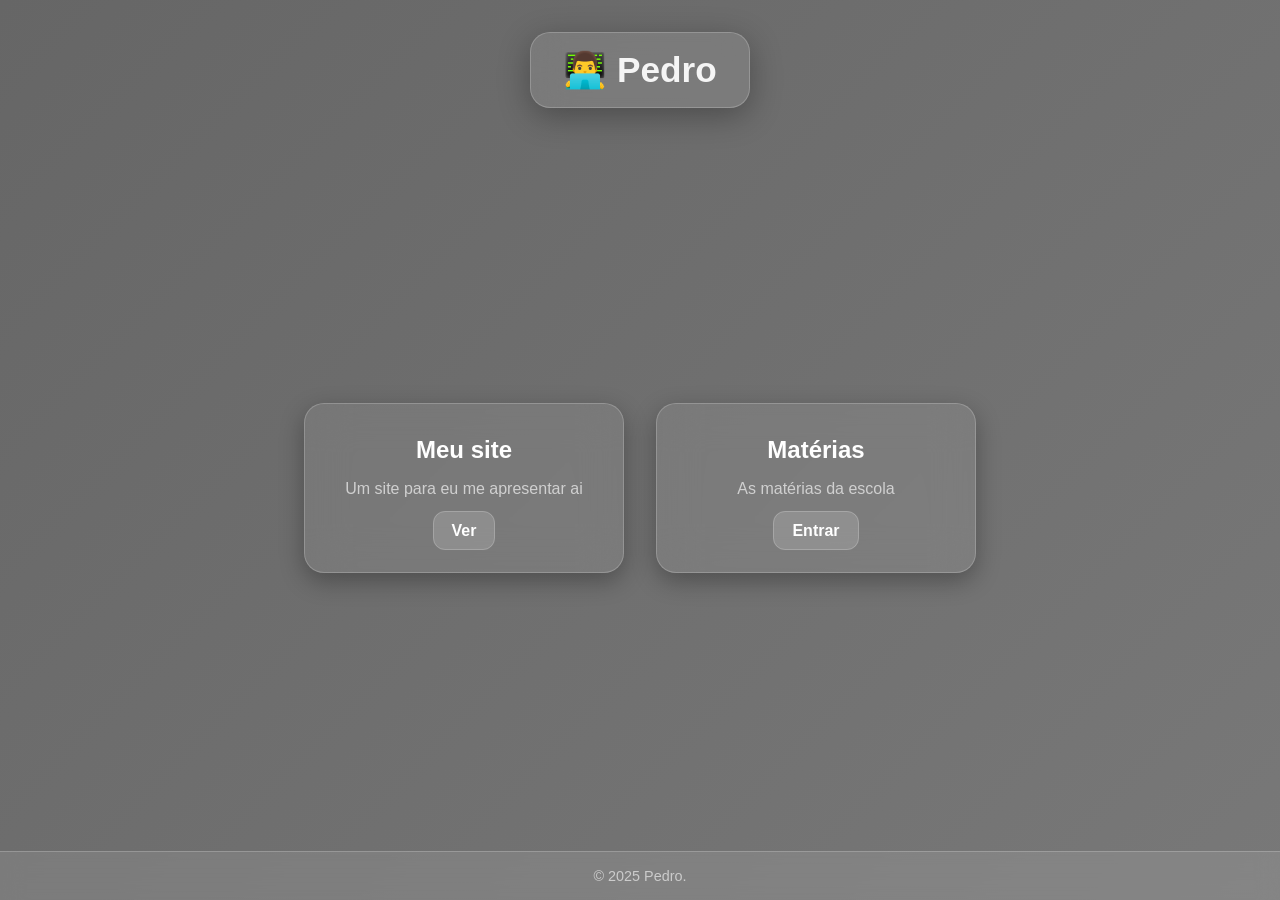
<file: index.html>
<!DOCTYPE html>
<html lang="pt-BR">
<head>
  <meta charset="UTF-8" />
  <meta name="viewport" content="width=device-width, initial-scale=1.0" />
  <title>Pedro | Introdução</title>
  <style>
    * {
      margin: 0;
      padding: 0;
      box-sizing: border-box;
      font-family: 'Segoe UI', Tahoma, sans-serif;
    }

    html, body {
      height: 100%;
      display: flex;
      flex-direction: column;
    }

    body {
      background: linear-gradient(135deg, rgba(0, 0, 0, 0.6), rgba(30, 30, 30, 0.6)), url('https://media.discordapp.net/attachments/1378354406474387478/1378786449675255818/3_Sem_Titulo_20250601142309.png?ex=683dde72&is=683c8cf2&hm=a1376ebad98bd39547edd61566a8534fbfac4d1c99e839d09090a3c6c1ec6107&=&format=webp&quality=lossless&width=1522&height=856');
      background-repeat: no-repeat;
      background-size: cover;
      background-attachment: fixed;
      background-position: center center;
      background-blend-mode: overlay;
    }


    @keyframes gradientShift {
      0% { background-position: center top; }
      50% { background-position: center bottom; }
      100% { background-position: center top; }
    }

    .glass-header {
      margin: 2rem auto 1rem;
      padding: 1rem 2rem;
      background: rgba(255, 255, 255, 0.1);
      border-radius: 20px;
      backdrop-filter: blur(16px);
      border: 1px solid rgba(255, 255, 255, 0.2);
      box-shadow: 0 8px 32px rgba(0, 0, 0, 0.3);
      text-align: center;
      max-width: 400px;
      animation: fadeInDown 1s ease forwards;
    }

    .glass-header h1 {
      font-size: 2.2rem;
      font-weight: 600;
      color: #f5f5f5;
    }

    .card-container {
      display: flex;
      justify-content: center;
      align-items: center;
      gap: 2rem;
      flex-wrap: wrap;
      padding: 2rem;
      flex-grow: 1;
    }

    .glass-card {
      background: rgba(255, 255, 255, 0.08);
      border-radius: 20px;
      padding: 2rem;
      width: 320px;
      backdrop-filter: blur(20px);
      border: 1px solid rgba(255, 255, 255, 0.2);
      box-shadow: 0 8px 24px rgba(0, 0, 0, 0.3);
      text-align: center;
      color: #e0e0e0;
      opacity: 0;
      transform: translateY(40px);
      animation: fadeInUp 1s ease forwards;
    }

    .glass-card:nth-child(1) {
      animation-delay: 0.5s;
    }

    .glass-card:nth-child(2) {
      animation-delay: 0.8s;
    }

    .glass-card:hover {
      transform: scale(1.04);
      transition: transform 0.3s ease;
    }

    .glass-card h2 {
      margin-bottom: 1rem;
      font-size: 1.5rem;
      color: #ffffff;
    }

    .glass-card p {
      font-size: 1rem;
      margin-bottom: 1.5rem;
      color: #d0d0d0;
    }

    .btn {
      padding: 10px 18px;
      background-color: rgba(255, 255, 255, 0.15);
      border: 1px solid rgba(255, 255, 255, 0.2);
      border-radius: 12px;
      color: #fff;
      text-decoration: none;
      font-weight: 600;
      transition: all 0.3s ease;
    }

    .btn:hover {
      background-color: rgba(255, 255, 255, 0.25);
      transform: scale(1.06);
      box-shadow: 0 4px 12px rgba(0, 0, 0, 0.3);
    }

    footer {
      text-align: center;
      padding: 1rem;
      font-size: 0.9rem;
      color: #ccc;
      background-color: rgba(255, 255, 255, 0.1);
      backdrop-filter: blur(10px);
      border-top: 1px solid rgba(255, 255, 255, 0.2);
    }

    @keyframes fadeInDown {
      from {
        opacity: 0;
        transform: translateY(-30px);
      }
      to {
        opacity: 1;
        transform: translateY(0);
      }
    }

    @keyframes fadeInUp {
      from {
        opacity: 0;
        transform: translateY(40px);
      }
      to {
        opacity: 1;
        transform: translateY(0);
      }
    }

    @media (max-width: 700px) {
      body {
        background-position: center;
      }

      .glass-card {
        width: 90%;
      }

      .glass-header {
        width: 90%;
      }
    }
  </style>
</head>
<body>
  <header class="glass-header">
    <h1>👨‍💻 Pedro</h1>
  </header>

  <main class="card-container">
    <section class="glass-card">
      <h2>Meu site</h2>
      <p>Um site para eu me apresentar ai</p>
      <a href="/me/" class="btn">Ver</a>
    </section>

    <section class="glass-card">
      <h2>Matérias</h2>
      <p>As matérias da escola</p>
      <a href="/escola/materias/" class="btn">Entrar</a>
    </section>
  </main>

  <footer>
    <p>© 2025 Pedro.</p>
  </footer>
</body>
</html>
<!-- Hello World -->
</file>
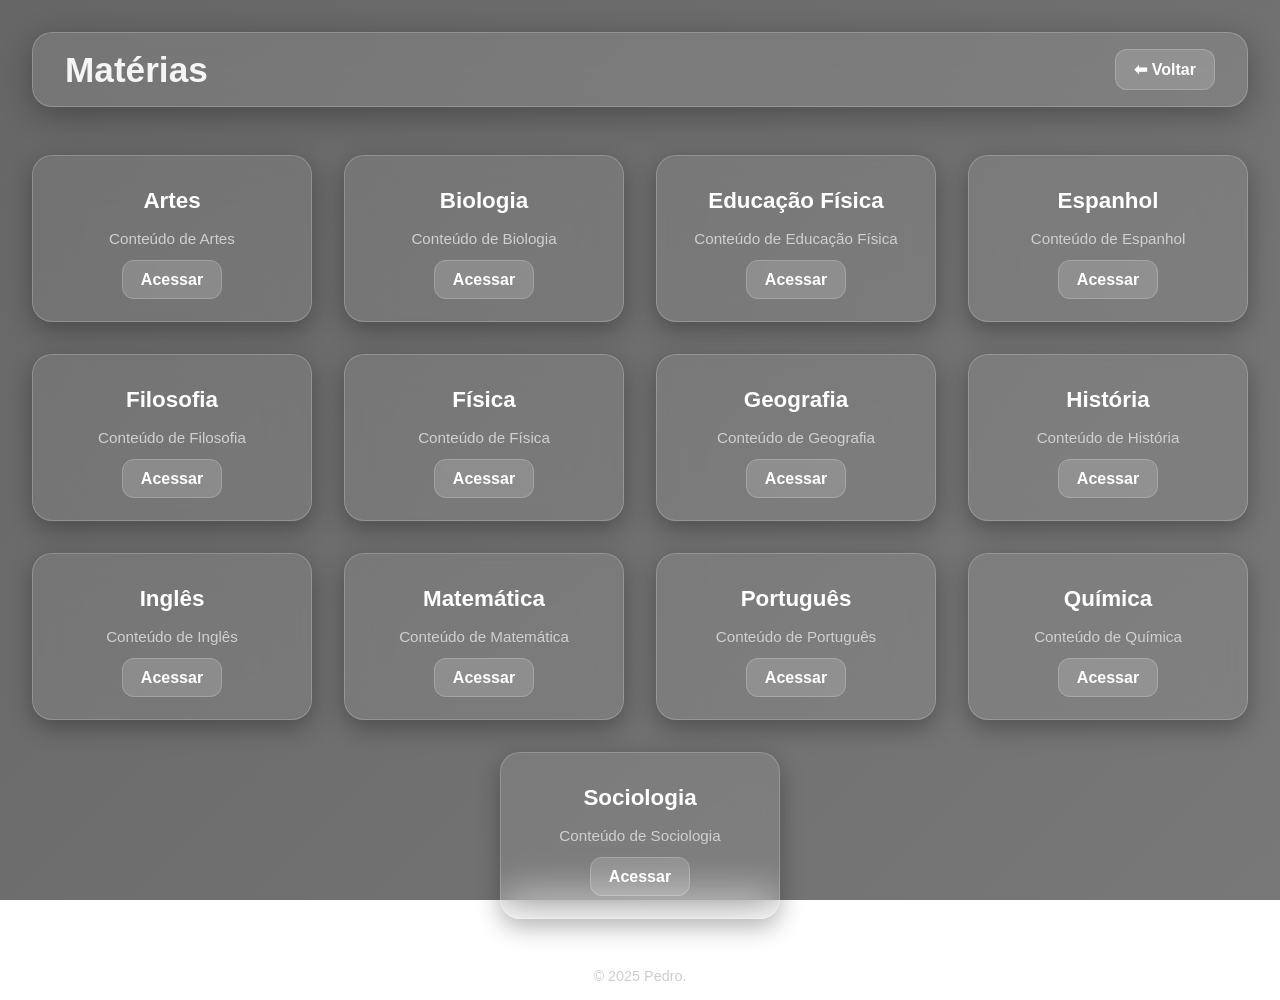
<file: materias/index.html>
<!DOCTYPE html>
<html lang="pt-BR">
<head>
  <meta charset="UTF-8" />
  <meta name="viewport" content="width=device-width, initial-scale=1.0" />
  <title>Pedro | Matérias</title>
  <style>
    * {
      margin: 0;
      padding: 0;
      box-sizing: border-box;
      font-family: 'Segoe UI', Tahoma, sans-serif;
    }

    html, body {
      height: 100%;
      display: flex;
      flex-direction: column;
    }

    body {
      background: linear-gradient(135deg, rgba(0, 0, 0, 0.6), rgba(30, 30, 30, 0.6)), url('https://media.discordapp.net/attachments/1378354406474387478/1378786449675255818/3_Sem_Titulo_20250601142309.png?ex=683dde72&is=683c8cf2&hm=a1376ebad98bd39547edd61566a8534fbfac4d1c99e839d09090a3c6c1ec6107&=&format=webp&quality=lossless&width=1522&height=856');
      background-repeat: no-repeat;
      background-size: cover;
      background-attachment: fixed;
      background-position: center center;
      background-blend-mode: overlay;
    }

    @keyframes gradientShift {
      0% { background-position: center top; }
      50% { background-position: center bottom; }
      100% { background-position: center top; }
    }

    .glass-header {
      margin: 2rem 2rem 1rem 2rem; /* margem nas laterais */
      padding: 1rem 2rem;
      background: rgba(255, 255, 255, 0.1);
      border-radius: 20px;
      backdrop-filter: blur(16px);
      border: 1px solid rgba(255, 255, 255, 0.2);
      box-shadow: 0 8px 32px rgba(0, 0, 0, 0.3);
      text-align: center;
      width: auto;
      animation: fadeInDown 1s ease forwards;
    }


    .glass-header h1 {
      font-size: 2.2rem;
      font-weight: 600;
      color: #f5f5f5;
    }

    .card-container {
      display: flex;
      justify-content: center;
      align-items: center;
      gap: 2rem;
      flex-wrap: wrap;
      padding: 2rem;
      flex-grow: 1;
    }

    .glass-card {
      background: rgba(255, 255, 255, 0.08);
      border-radius: 20px;
      padding: 2rem;
      width: 280px;
      backdrop-filter: blur(20px);
      border: 1px solid rgba(255, 255, 255, 0.2);
      box-shadow: 0 8px 24px rgba(0, 0, 0, 0.3);
      text-align: center;
      color: #e0e0e0;
      opacity: 0;
      transform: translateY(40px);
      animation: fadeInUp 0.8s ease forwards;
    }

    .glass-card:hover {
      transform: scale(1.04);
      transition: transform 0.3s ease;
    }

    .glass-card h2 {
      margin-bottom: 1rem;
      font-size: 1.4rem;
      color: #ffffff;
    }

    .glass-card p {
      font-size: 0.95rem;
      margin-bottom: 1.5rem;
      color: #d0d0d0;
    }

    .btn {
      padding: 10px 18px;
      background-color: rgba(255, 255, 255, 0.15);
      border: 1px solid rgba(255, 255, 255, 0.2);
      border-radius: 12px;
      color: #fff;
      text-decoration: none;
      font-weight: 600;
      transition: all 0.3s ease;
    }

    .btn:hover {
      background-color: rgba(255, 255, 255, 0.25);
      transform: scale(1.06);
      box-shadow: 0 4px 12px rgba(0, 0, 0, 0.3);
    }

    footer {
      text-align: center;
      padding: 1rem;
      font-size: 0.9rem;
      color: #ccc;
      background-color: rgba(255, 255, 255, 0.1);
      backdrop-filter: blur(10px);
      border-top: 1px solid rgba(255, 255, 255, 0.2);
    }

    @keyframes fadeInDown {
      from { opacity: 0; transform: translateY(-30px); }
      to { opacity: 1; transform: translateY(0); }
    }

    @keyframes fadeInUp {
      from { opacity: 0; transform: translateY(40px); }
      to { opacity: 1; transform: translateY(0); }
    }

    @media (max-width: 700px) {
      .glass-card {
        width: 90%;
      }
      .glass-header {
        width: 90%;
      }
    }
  </style>
</head>
<body>
  <header class="glass-header" style="display: flex; justify-content: space-between; align-items: center;">
    <h1>Matérias</h1>
    <a href="/escola/" class="btn" style="margin-left: auto;">⬅ Voltar</a>
  </header>

  <main class="card-container">
    <!-- Ordem alfabética -->
    <section class="glass-card"><h2>Artes</h2><p>Conteúdo de Artes</p><a href="/escola/materias/artes/" class="btn">Acessar</a></section>
    <section class="glass-card"><h2>Biologia</h2><p>Conteúdo de Biologia</p><a href="/escola/materias/biologia/" class="btn">Acessar</a></section>
    <section class="glass-card"><h2>Educação Física</h2><p>Conteúdo de Educação Física</p><a href="/escola/materias/educacao-fisica/" class="btn">Acessar</a></section>
    <section class="glass-card"><h2>Espanhol</h2><p>Conteúdo de Espanhol</p><a href="/escola/materias/espanhol/" class="btn">Acessar</a></section>
    <section class="glass-card"><h2>Filosofia</h2><p>Conteúdo de Filosofia</p><a href="/escola/materias/filosofia/" class="btn">Acessar</a></section>
    <section class="glass-card"><h2>Física</h2><p>Conteúdo de Física</p><a href="/escola/materias/fisica/" class="btn">Acessar</a></section>
    <section class="glass-card"><h2>Geografia</h2><p>Conteúdo de Geografia</p><a href="/escola/materias/geografia/" class="btn">Acessar</a></section>
    <section class="glass-card"><h2>História</h2><p>Conteúdo de História</p><a href="/escola/materias/historia/" class="btn">Acessar</a></section>
    <section class="glass-card"><h2>Inglês</h2><p>Conteúdo de Inglês</p><a href="/escola/materias/ingles/" class="btn">Acessar</a></section>
    <section class="glass-card"><h2>Matemática</h2><p>Conteúdo de Matemática</p><a href="/escola/materias/matematica/" class="btn">Acessar</a></section>
    <section class="glass-card"><h2>Português</h2><p>Conteúdo de Português</p><a href="/escola/materias/portugues/" class="btn">Acessar</a></section>
    <section class="glass-card"><h2>Química</h2><p>Conteúdo de Química</p><a href="/escola/materias/quimica/" class="btn">Acessar</a></section>
    <section class="glass-card"><h2>Sociologia</h2><p>Conteúdo de Sociologia</p><a href="/escola/materias/sociologia/" class="btn">Acessar</a></section>
  </main>

  <footer>
    <p>© 2025 Pedro.</p>
  </footer>
</body>
</html>
<!-- Hello World -->
</file>
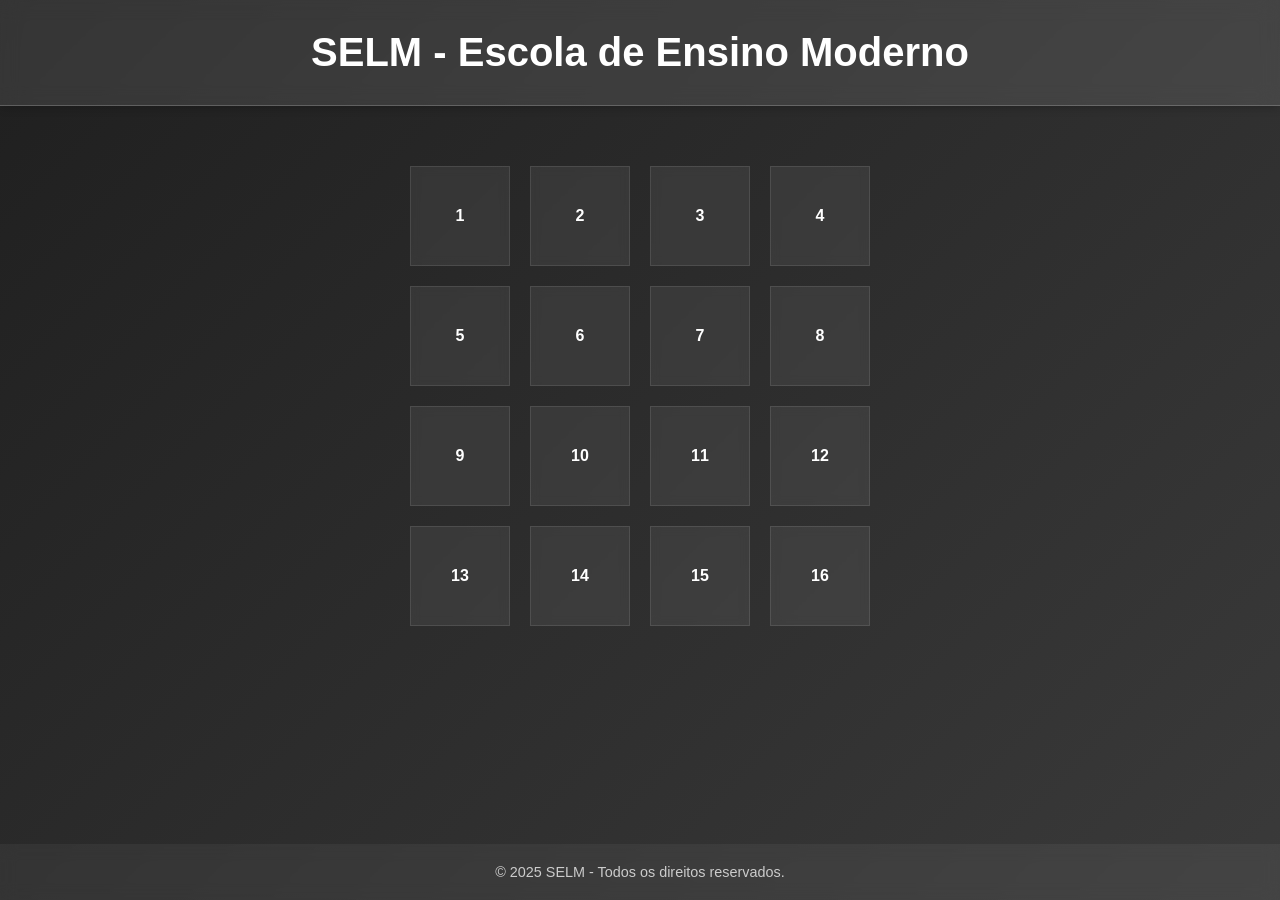
<file: .github/workflows/index.html>
<!DOCTYPE html>
<html lang="pt-BR">
<head>
  <meta charset="UTF-8" />
  <meta name="viewport" content="width=device-width, initial-scale=1.0" />
  <title>SELM - Escola</title>
  <style>
    /* Reset */
    * {
      margin: 0;
      padding: 0;
      box-sizing: border-box;
      font-family: 'Segoe UI', Tahoma, Geneva, Verdana, sans-serif;
    }

    body {
      background: linear-gradient(135deg, #1f1f1f, #3a3a3a);
      color: white;
      min-height: 100vh;
      display: flex;
      flex-direction: column;
      align-items: center;
    }

    /* Título com efeito vidro */
    .titulo {
      width: 100%;
      padding: 30px;
      background: rgba(255, 255, 255, 0.1);
      backdrop-filter: blur(10px);
      -webkit-backdrop-filter: blur(10px);
      border-bottom: 1px solid rgba(255, 255, 255, 0.2);
      text-align: center;
      font-size: 2.5rem;
      font-weight: bold;
      color: #ffffff;
      box-shadow: 0 0 10px rgba(0, 0, 0, 0.3);
    }

    /* Container dos blocos */
    .blocos {
      display: grid;
      grid-template-columns: repeat(4, 100px);
      grid-template-rows: repeat(4, 100px);
      gap: 20px;
      margin: 60px 0;
    }

    .bloco {
      background: rgba(255, 255, 255, 0.07);
      backdrop-filter: blur(5px);
      -webkit-backdrop-filter: blur(5px);
      border: 1px solid rgba(255, 255, 255, 0.1);
      border-radius: 0; /* Quadrados pontudos */
      transition: transform 0.3s ease;
      display: flex;
      align-items: center;
      justify-content: center;
      font-weight: bold;
      color: white;
    }

    .bloco:hover {
      transform: scale(1.05);
      cursor: pointer;
    }

    /* Rodapé */
    footer {
      width: 100%;
      padding: 20px;
      text-align: center;
      background: rgba(255, 255, 255, 0.05);
      backdrop-filter: blur(8px);
      -webkit-backdrop-filter: blur(8px);
      color: #ccc;
      font-size: 0.9rem;
      margin-top: auto;
    }
  </style>
</head>
<body>
  <div class="titulo">SELM - Escola de Ensino Moderno</div>

  <div class="blocos">
    <div class="bloco">1</div>
    <div class="bloco">2</div>
    <div class="bloco">3</div>
    <div class="bloco">4</div>
    <div class="bloco">5</div>
    <div class="bloco">6</div>
    <div class="bloco">7</div>
    <div class="bloco">8</div>
    <div class="bloco">9</div>
    <div class="bloco">10</div>
    <div class="bloco">11</div>
    <div class="bloco">12</div>
    <div class="bloco">13</div>
    <div class="bloco">14</div>
    <div class="bloco">15</div>
    <div class="bloco">16</div>
  </div>

  <footer>
    © 2025 SELM - Todos os direitos reservados.
  </footer>
</body>
</html>
</file>
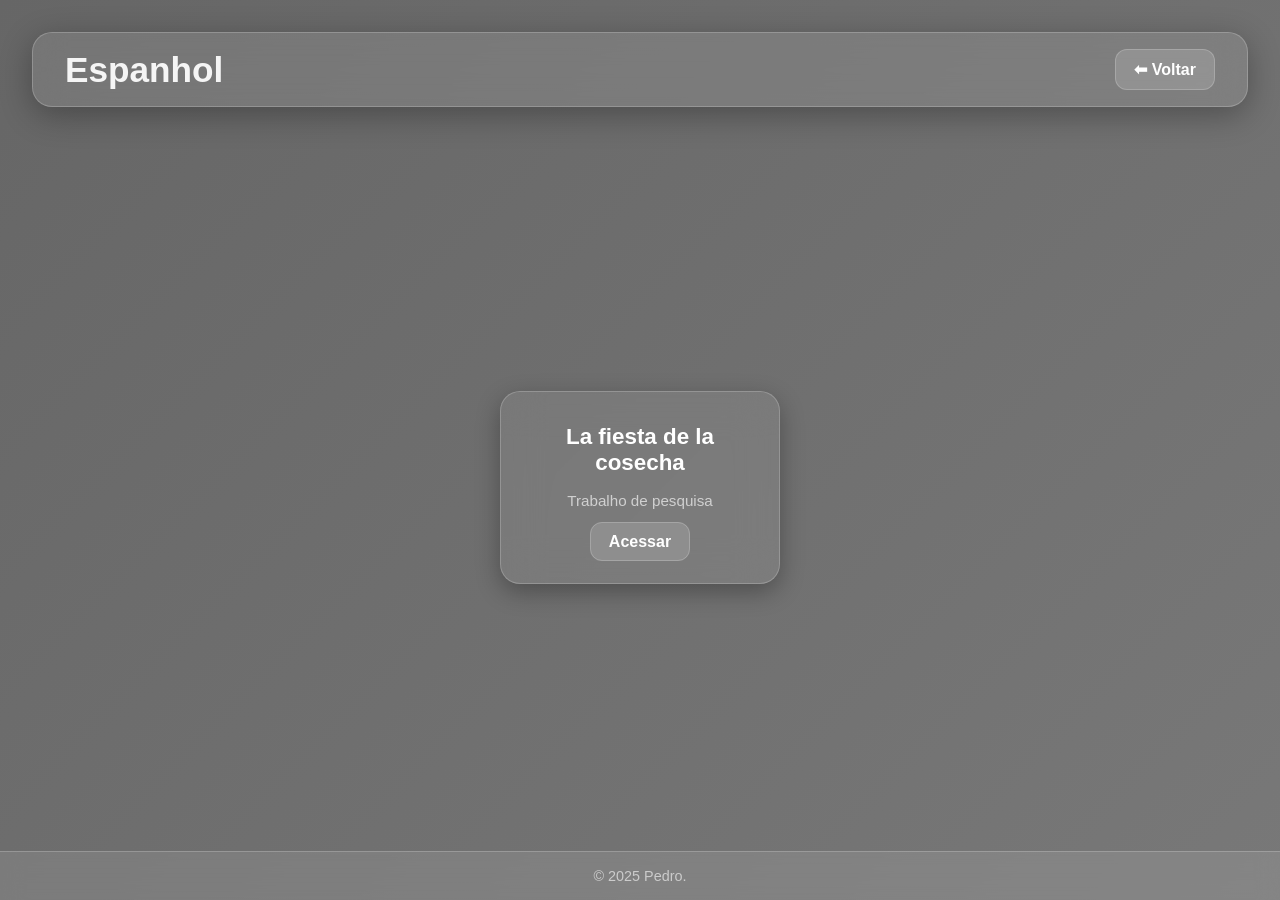
<file: materias/espanhol/index.html>
<!DOCTYPE html>
<html lang="pt-BR">
<head>
  <meta charset="UTF-8" />
  <meta name="viewport" content="width=device-width, initial-scale=1.0" />
  <title>Pedro | Espanhol</title>
  <style>
    * {
      margin: 0;
      padding: 0;
      box-sizing: border-box;
      font-family: 'Segoe UI', Tahoma, sans-serif;
    }

    html, body {
      height: 100%;
      display: flex;
      flex-direction: column;
    }

    body {
      background: linear-gradient(135deg, rgba(0, 0, 0, 0.6), rgba(30, 30, 30, 0.6)), url('https://media.discordapp.net/attachments/1378354406474387478/1378786449675255818/3_Sem_Titulo_20250601142309.png?ex=683dde72&is=683c8cf2&hm=a1376ebad98bd39547edd61566a8534fbfac4d1c99e839d09090a3c6c1ec6107&=&format=webp&quality=lossless&width=1522&height=856');
      background-repeat: no-repeat;
      background-size: cover;
      background-attachment: fixed;
      background-position: center center;
      background-blend-mode: overlay;
    }

    @keyframes gradientShift {
      0% { background-position: center top; }
      50% { background-position: center bottom; }
      100% { background-position: center top; }
    }

    .glass-header {
      margin: 2rem 2rem 1rem 2rem; /* margem nas laterais */
      padding: 1rem 2rem;
      background: rgba(255, 255, 255, 0.1);
      border-radius: 20px;
      backdrop-filter: blur(16px);
      border: 1px solid rgba(255, 255, 255, 0.2);
      box-shadow: 0 8px 32px rgba(0, 0, 0, 0.3);
      text-align: center;
      width: auto;
      animation: fadeInDown 1s ease forwards;
    }

    .glass-header h1 {
      font-size: 2.2rem;
      font-weight: 600;
      color: #f5f5f5;
    }

    .card-container {
      display: flex;
      justify-content: center;
      align-items: center;
      gap: 2rem;
      flex-wrap: wrap;
      padding: 2rem;
      flex-grow: 1;
    }

    .glass-card {
      background: rgba(255, 255, 255, 0.08);
      border-radius: 20px;
      padding: 2rem;
      width: 280px;
      backdrop-filter: blur(20px);
      border: 1px solid rgba(255, 255, 255, 0.2);
      box-shadow: 0 8px 24px rgba(0, 0, 0, 0.3);
      text-align: center;
      color: #e0e0e0;
      opacity: 0;
      transform: translateY(40px);
      animation: fadeInUp 0.8s ease forwards;
    }

    .glass-card:hover {
      transform: scale(1.04);
      transition: transform 0.3s ease;
    }

    .glass-card h2 {
      margin-bottom: 1rem;
      font-size: 1.4rem;
      color: #ffffff;
    }

    .glass-card p {
      font-size: 0.95rem;
      margin-bottom: 1.5rem;
      color: #d0d0d0;
    }

    .btn {
      padding: 10px 18px;
      background-color: rgba(255, 255, 255, 0.15);
      border: 1px solid rgba(255, 255, 255, 0.2);
      border-radius: 12px;
      color: #fff;
      text-decoration: none;
      font-weight: 600;
      transition: all 0.3s ease;
    }

    .btn:hover {
      background-color: rgba(255, 255, 255, 0.25);
      transform: scale(1.06);
      box-shadow: 0 4px 12px rgba(0, 0, 0, 0.3);
    }

    footer {
      text-align: center;
      padding: 1rem;
      font-size: 0.9rem;
      color: #ccc;
      background-color: rgba(255, 255, 255, 0.1);
      backdrop-filter: blur(10px);
      border-top: 1px solid rgba(255, 255, 255, 0.2);
    }

    @keyframes fadeInDown {
      from { opacity: 0; transform: translateY(-30px); }
      to { opacity: 1; transform: translateY(0); }
    }

    @keyframes fadeInUp {
      from { opacity: 0; transform: translateY(40px); }
      to { opacity: 1; transform: translateY(0); }
    }

    @media (max-width: 700px) {
      .glass-card {
        width: 90%;
      }
      .glass-header {
        width: 90%;
      }
    }
  </style>
</head>
<body>
  <header class="glass-header" style="display: flex; justify-content: space-between; align-items: center;">
    <h1>Espanhol</h1>
    <a href="/escola/materias/" class="btn" style="margin-left: auto;">⬅ Voltar</a>
  </header>

  <main class="card-container">
    
    <section class="glass-card">
      <h2>La fiesta de la cosecha</h2>
      <p>Trabalho de pesquisa</p>
      <a href="/escola/materias/espanhol/la-fiesta-de-la-cosecha" class="btn">Acessar</a>
    </section>

  </main>

  <footer>
    <p>© 2025 Pedro.</p>
  </footer>
</body>
</html>
<!-- Hello World! -->
</file>
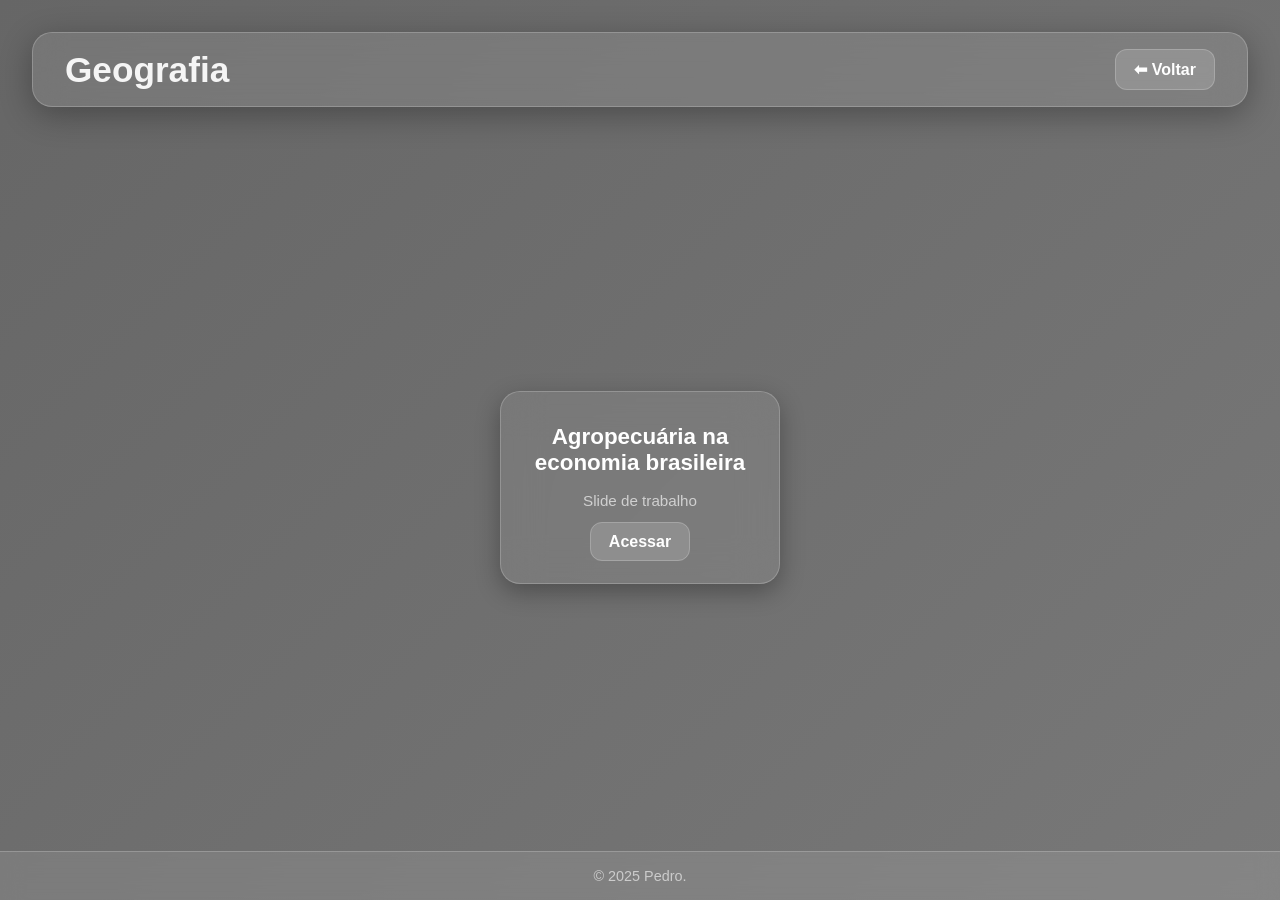
<file: materias/geografia/index.html>
<!DOCTYPE html>
<html lang="pt-BR">
<head>
  <meta charset="UTF-8" />
  <meta name="viewport" content="width=device-width, initial-scale=1.0" />
  <title>Pedro | Geografia</title>
  <style>
    * {
      margin: 0;
      padding: 0;
      box-sizing: border-box;
      font-family: 'Segoe UI', Tahoma, sans-serif;
    }

    html, body {
      height: 100%;
      display: flex;
      flex-direction: column;
    }

    body {
      background: linear-gradient(135deg, rgba(0, 0, 0, 0.6), rgba(30, 30, 30, 0.6)), url('https://media.discordapp.net/attachments/1378354406474387478/1378786449675255818/3_Sem_Titulo_20250601142309.png?ex=683dde72&is=683c8cf2&hm=a1376ebad98bd39547edd61566a8534fbfac4d1c99e839d09090a3c6c1ec6107&=&format=webp&quality=lossless&width=1522&height=856');
      background-repeat: no-repeat;
      background-size: cover;
      background-attachment: fixed;
      background-position: center center;
      background-blend-mode: overlay;
    }

    @keyframes gradientShift {
      0% { background-position: center top; }
      50% { background-position: center bottom; }
      100% { background-position: center top; }
    }

    .glass-header {
      margin: 2rem 2rem 1rem 2rem; /* margem nas laterais */
      padding: 1rem 2rem;
      background: rgba(255, 255, 255, 0.1);
      border-radius: 20px;
      backdrop-filter: blur(16px);
      border: 1px solid rgba(255, 255, 255, 0.2);
      box-shadow: 0 8px 32px rgba(0, 0, 0, 0.3);
      text-align: center;
      width: auto;
      animation: fadeInDown 1s ease forwards;
    }
    .glass-header h1 {
      font-size: 2.2rem;
      font-weight: 600;
      color: #f5f5f5;
    }

    .card-container {
      display: flex;
      justify-content: center;
      align-items: center;
      gap: 2rem;
      flex-wrap: wrap;
      padding: 2rem;
      flex-grow: 1;
    }

    .glass-card {
      background: rgba(255, 255, 255, 0.08);
      border-radius: 20px;
      padding: 2rem;
      width: 280px;
      backdrop-filter: blur(20px);
      border: 1px solid rgba(255, 255, 255, 0.2);
      box-shadow: 0 8px 24px rgba(0, 0, 0, 0.3);
      text-align: center;
      color: #e0e0e0;
      opacity: 0;
      transform: translateY(40px);
      animation: fadeInUp 0.8s ease forwards;
    }

    .glass-card:hover {
      transform: scale(1.04);
      transition: transform 0.3s ease;
    }

    .glass-card h2 {
      margin-bottom: 1rem;
      font-size: 1.4rem;
      color: #ffffff;
    }

    .glass-card p {
      font-size: 0.95rem;
      margin-bottom: 1.5rem;
      color: #d0d0d0;
    }

    .btn {
      padding: 10px 18px;
      background-color: rgba(255, 255, 255, 0.15);
      border: 1px solid rgba(255, 255, 255, 0.2);
      border-radius: 12px;
      color: #fff;
      text-decoration: none;
      font-weight: 600;
      transition: all 0.3s ease;
    }

    .btn:hover {
      background-color: rgba(255, 255, 255, 0.25);
      transform: scale(1.06);
      box-shadow: 0 4px 12px rgba(0, 0, 0, 0.3);
    }

    footer {
      text-align: center;
      padding: 1rem;
      font-size: 0.9rem;
      color: #ccc;
      background-color: rgba(255, 255, 255, 0.1);
      backdrop-filter: blur(10px);
      border-top: 1px solid rgba(255, 255, 255, 0.2);
    }

    @keyframes fadeInDown {
      from { opacity: 0; transform: translateY(-30px); }
      to { opacity: 1; transform: translateY(0); }
    }

    @keyframes fadeInUp {
      from { opacity: 0; transform: translateY(40px); }
      to { opacity: 1; transform: translateY(0); }
    }

    @media (max-width: 700px) {
      .glass-card {
        width: 90%;
      }
      .glass-header {
        width: 90%;
      }
    }
  </style>
</head>
<body>
  <header class="glass-header" style="display: flex; justify-content: space-between; align-items: center;">
    <h1>Geografia</h1>
    <a href="/escola/materias/" class="btn" style="margin-left: auto;">⬅ Voltar</a>
  </header>

  <main class="card-container">
    
    <section class="glass-card">
      <h2>Agropecuária na economia brasileira</h2>
      <p>Slide de trabalho</p>
      <a href="/escola/materias/geografia/agropecuaria-no-brasil/" class="btn">Acessar</a>
    </section>

  </main>

  <footer>
    <p>© 2025 Pedro.</p>
  </footer>
</body>
</html>
<!-- Hello World -->
</file>
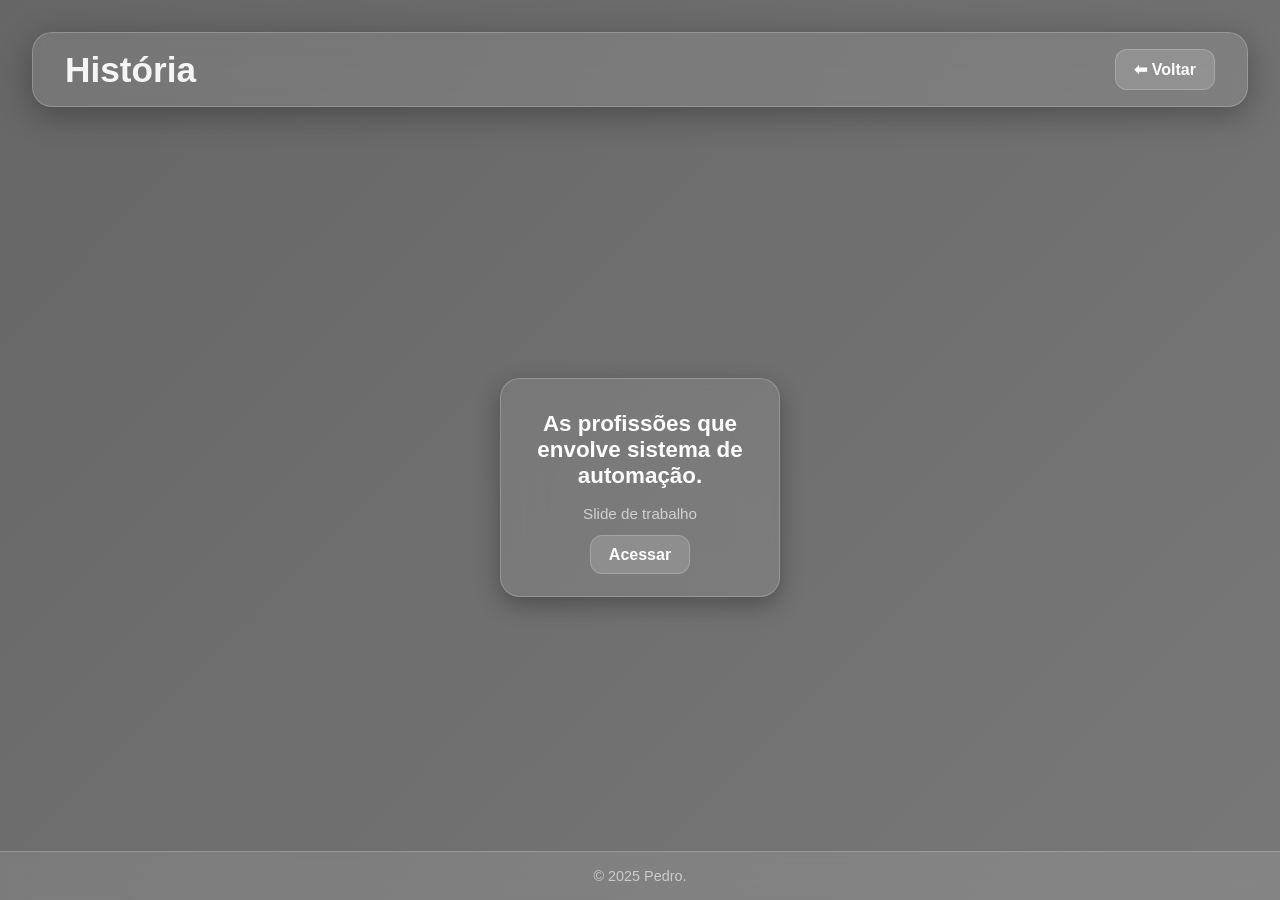
<file: materias/historia/index.html>
<!DOCTYPE html>
<html lang="pt-BR">
<head>
  <meta charset="UTF-8" />
  <meta name="viewport" content="width=device-width, initial-scale=1.0" />
  <title>Pedro | História</title>
  <style>
    * {
      margin: 0;
      padding: 0;
      box-sizing: border-box;
      font-family: 'Segoe UI', Tahoma, sans-serif;
    }

    html, body {
      height: 100%;
      display: flex;
      flex-direction: column;
    }

    body {
      background: linear-gradient(135deg, rgba(0, 0, 0, 0.6), rgba(30, 30, 30, 0.6)), url('https://media.discordapp.net/attachments/1378354406474387478/1378786449675255818/3_Sem_Titulo_20250601142309.png?ex=683dde72&is=683c8cf2&hm=a1376ebad98bd39547edd61566a8534fbfac4d1c99e839d09090a3c6c1ec6107&=&format=webp&quality=lossless&width=1522&height=856');
      background-repeat: no-repeat;
      background-size: cover;
      background-attachment: fixed;
      background-position: center center;
      background-blend-mode: overlay;
    }

    @keyframes gradientShift {
      0% { background-position: center top; }
      50% { background-position: center bottom; }
      100% { background-position: center top; }
    }

    .glass-header {
      margin: 2rem 2rem 1rem 2rem; /* margem nas laterais */
      padding: 1rem 2rem;
      background: rgba(255, 255, 255, 0.1);
      border-radius: 20px;
      backdrop-filter: blur(16px);
      border: 1px solid rgba(255, 255, 255, 0.2);
      box-shadow: 0 8px 32px rgba(0, 0, 0, 0.3);
      text-align: center;
      width: auto;
      animation: fadeInDown 1s ease forwards;
    }
    .glass-header h1 {
      font-size: 2.2rem;
      font-weight: 600;
      color: #f5f5f5;
    }

    .card-container {
      display: flex;
      justify-content: center;
      align-items: center;
      gap: 2rem;
      flex-wrap: wrap;
      padding: 2rem;
      flex-grow: 1;
    }

    .glass-card {
      background: rgba(255, 255, 255, 0.08);
      border-radius: 20px;
      padding: 2rem;
      width: 280px;
      backdrop-filter: blur(20px);
      border: 1px solid rgba(255, 255, 255, 0.2);
      box-shadow: 0 8px 24px rgba(0, 0, 0, 0.3);
      text-align: center;
      color: #e0e0e0;
      opacity: 0;
      transform: translateY(40px);
      animation: fadeInUp 0.8s ease forwards;
    }

    .glass-card:hover {
      transform: scale(1.04);
      transition: transform 0.3s ease;
    }

    .glass-card h2 {
      margin-bottom: 1rem;
      font-size: 1.4rem;
      color: #ffffff;
    }

    .glass-card p {
      font-size: 0.95rem;
      margin-bottom: 1.5rem;
      color: #d0d0d0;
    }

    .btn {
      padding: 10px 18px;
      background-color: rgba(255, 255, 255, 0.15);
      border: 1px solid rgba(255, 255, 255, 0.2);
      border-radius: 12px;
      color: #fff;
      text-decoration: none;
      font-weight: 600;
      transition: all 0.3s ease;
    }

    .btn:hover {
      background-color: rgba(255, 255, 255, 0.25);
      transform: scale(1.06);
      box-shadow: 0 4px 12px rgba(0, 0, 0, 0.3);
    }

    footer {
      text-align: center;
      padding: 1rem;
      font-size: 0.9rem;
      color: #ccc;
      background-color: rgba(255, 255, 255, 0.1);
      backdrop-filter: blur(10px);
      border-top: 1px solid rgba(255, 255, 255, 0.2);
    }

    @keyframes fadeInDown {
      from { opacity: 0; transform: translateY(-30px); }
      to { opacity: 1; transform: translateY(0); }
    }

    @keyframes fadeInUp {
      from { opacity: 0; transform: translateY(40px); }
      to { opacity: 1; transform: translateY(0); }
    }

    @media (max-width: 700px) {
      .glass-card {
        width: 90%;
      }
      .glass-header {
        width: 90%;
      }
    }
  </style>
</head>
<body>
  <header class="glass-header" style="display: flex; justify-content: space-between; align-items: center;">
    <h1>História</h1>
    <a href="/escola/materias/" class="btn" style="margin-left: auto;">⬅ Voltar</a>
  </header>

  <main class="card-container">
    
    <section class="glass-card">
      <h2>As profissões que envolve sistema de automação.</h2>
      <p>Slide de trabalho</p>
      <a href="/escola/materias/historia/as-profissoes-que-envolve-sistema-de-automação" class="btn">Acessar</a>
    </section>

  </main>

  <footer>
    <p>© 2025 Pedro.</p>
  </footer>
</body>
</html>
<!-- Hello World -->
</file>
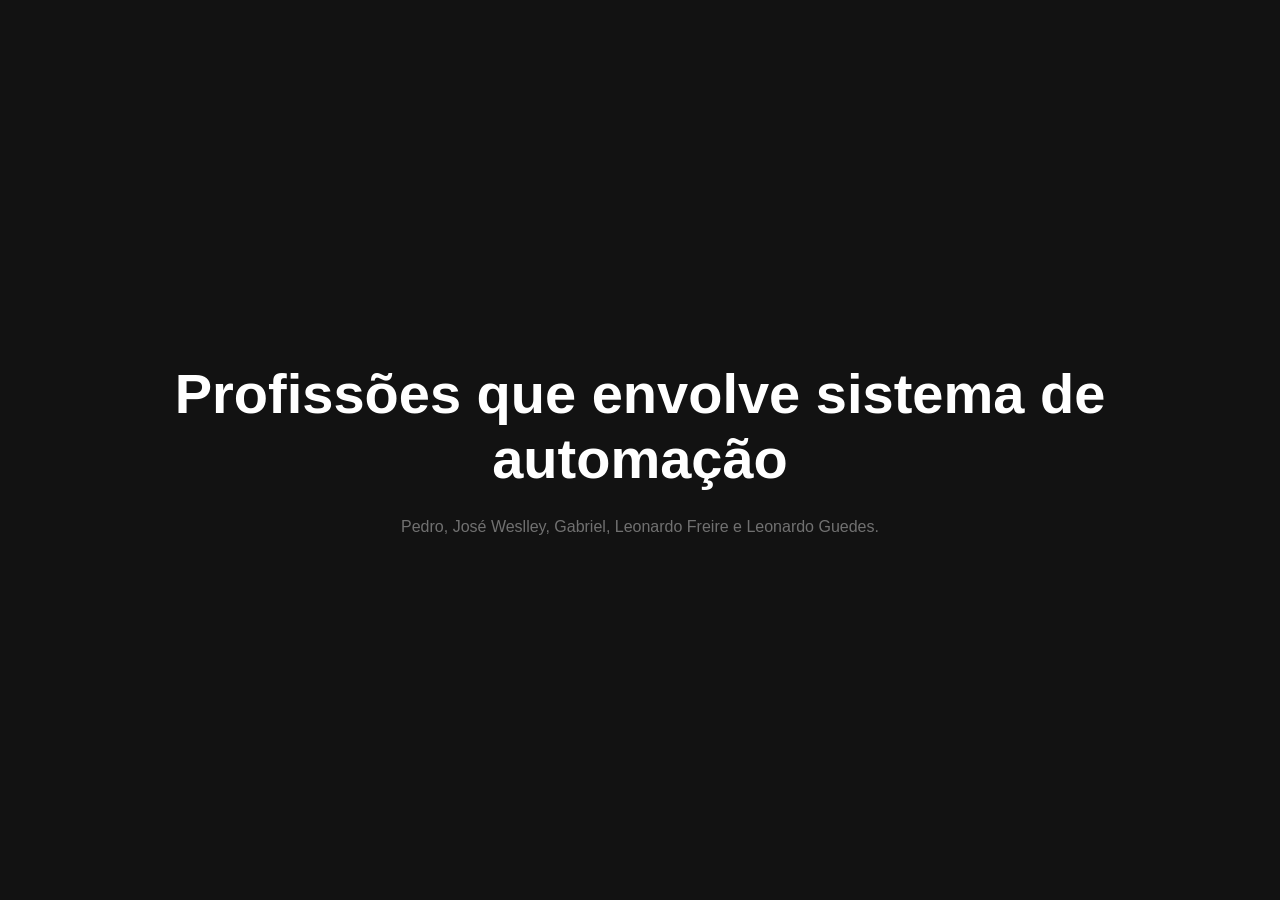
<file: materias/historia/as-profissoes-que-envolve-sistema-de-automação/index.html>
<!DOCTYPE html>
<html lang="pt-BR">
<head>
  <meta charset="UTF-8" />
  <meta name="viewport" content="width=device-width, initial-scale=1.0"/>
  <title>Profissões que envolve sistema de automação</title>
<style>
* {
  margin: 0;
  padding: 0;
  box-sizing: border-box;
}

body, html {
  height: 100%;
  overflow: hidden;
  font-family: 'Segoe UI', sans-serif;
  background: #121212;
  color: white;
}

.slide-container {
  width: 100%;
  height: 100vh;
  position: relative;
}

.slide {
  position: absolute;
  width: 100%;
  height: 100%;
  top: 0;
  left: 0;
  display: flex;
  justify-content: center;
  align-items: center;
  background-size: cover;
  background-position: center;
  opacity: 0;
  transition: opacity 0.8s ease;
  flex-direction: column;
  padding: 2rem;
}

.slide.active {
  opacity: 1;
  z-index: 1;
}

/* === Primeiro Slide Modificado === */
.slide.first-slide {
  --color1: #00ffff;
  --color2: #0044ff;
  justify-content: center;
  align-items: center;
  text-align: center;
  color: white;
  position: relative;
  overflow: hidden; /* importante para limitar o ::before */
}

.slide.first-slide::before {
  content: "";
  position: absolute;
  top: 0;
  left: 0;
  width: 100%;
  height: 100%;
  background-image: url('https://media.discordapp.net/attachments/1371319048071024672/1380405178112540752/WhatsApp_Image_2025-06-06_at_01.35.30.jpeg?ex=6843c201&is=68427081&hm=b3540b6ef44966d2cf02baf797c489a4e8b3a243f18796dad09e273762769bb0&=&format=webp&width=1523&height=856');
  background-size: cover;
  background-position: center;
  filter: blur(12px);
  z-index: -1;
}

.first-slide h1 {
  font-size: 3.5rem;
  margin-bottom: 1rem;
  font-weight: 700;
}

.first-slide .names-list {
  font-size: 1rem;
  color: rgba(255, 255, 255, 0.4);
  margin-top: 0.5rem;
  line-height: 1.5;
  font-weight: 400;
}

/* Logo canto inferior direito */
.first-slide .logo {
  position: fixed;
  bottom: 15px;
  right: 15px;
  width: 60px;
  height: 60px;
  background-image: url('https://media.discordapp.net/attachments/1371319048071024672/1380407695185809418/23_Sem_Titulo_20250606014709.png?ex=6843c459&is=684272d9&hm=29189d01506dd1c53108599e71dceb5610d6a231143cc8a75e3f0a2169be5171&=&format=webp&quality=lossless'); /* Exemplo de logo, trocar pela sua */
  background-size: contain;
  background-repeat: no-repeat;
  background-position: center;
  opacity: 0.8;
  cursor: default;
  z-index: 10;
}

/* === Estilo dos demais slides === */
.slide-content {
  display: flex;
  align-items: center;
  justify-content: space-between;
  width: 80%;
  max-width: 1200px;
  margin: 0 auto;
}

.card {
  width: 45%;
  height: 400px; /* igual altura da imagem */
  background: rgba(255, 255, 255, 0.07);
  backdrop-filter: blur(18px);
  border-radius: 20px;
  padding: 3rem 2.5rem;
  position: relative;
  box-shadow: 0 0 40px rgba(0,0,0,0.4);
  border: 2px solid transparent;
  z-index: 1;

  display: flex;
  flex-direction: column;
  justify-content: flex-start; /* título no topo */
}

/* Traço neon pequeno circulando o card - sem animação (congelado) */
.card::before {
  content: "";
  position: absolute;
  top: -4px;
  left: -4px;
  width: calc(100% + 8px);
  height: calc(100% + 8px);
  border-radius: 20px;
  pointer-events: none;
  background: transparent;
  box-sizing: border-box;
  border: 3px solid transparent;
  border-top-color: var(--color1);
  border-left-color: var(--color2);
  /* animação removida para efeito congelado */
  z-index: 10;
}

.text-content {
  color: white;
  z-index: 1;
  display: flex;
  flex-direction: column;
}

.text-content h1 {
  font-size: 2.4rem;
  margin-bottom: 1.2rem;
  flex-shrink: 0;
}

.text-content p {
  font-size: 1.2rem;
  line-height: 1.6;
  white-space: pre-line;
  flex-grow: 1;
}

.image-content {
  width: 45%;
  height: 400px; /* maior altura */
  border-radius: 20px;
  background-size: cover;
  background-position: center;
  background-repeat: no-repeat;
  position: relative;
  box-shadow: 0 0 40px rgba(0,0,0,0.4);
}

/* Traço neon pequeno circulando a imagem - sem animação (congelado) */
.image-content::before {
  content: "";
  position: absolute;
  top: -4px;
  left: -4px;
  width: calc(100% + 8px);
  height: calc(100% + 8px);
  border-radius: 20px;
  pointer-events: none;
  background: transparent;
  box-sizing: border-box;
  border: 3px solid transparent;
  border-top-color: var(--color1);
  border-left-color: var(--color2);
  /* animação removida para efeito congelado */
  z-index: 10;
}

/* Slide final - card centralizado */
.final-slide .slide-content {
  justify-content: center;
  align-items: center;
}
.final-slide .card {
  width: 50%;
  height: auto;
  padding: 4rem 3rem;
  display: flex;
  flex-direction: column;
  justify-content: center;
  align-items: center;
  text-align: center;
}
.final-slide .card .text-content h1 {
  margin-bottom: 1rem;
}
.final-slide .card .text-content p {
  font-size: 1.3rem;
  margin-top: 0;
}

/* Responsivo */
@media (max-width: 992px) {
  .slide-content {
    flex-direction: column;
    width: 90%;
  }
  .card, .image-content {
    width: 100%;
    height: 250px;
    margin-bottom: 2rem;
  }
  .image-content {
    height: 250px;
  }
}

@media (max-width: 480px) {
  .card {
    padding: 2rem 1.5rem;
  }
  .text-content h1 {
    font-size: 1.8rem;
  }
  .text-content p {
    font-size: 1rem;
  }
  .image-content {
    height: 180px;
  }

  /* Ajuste para primeiro slide */
  .first-slide h1 {
    font-size: 2.4rem;
  }
  .first-slide .names-list {
    font-size: 0.85rem;
  }
  .first-slide .logo {
    width: 45px;
    height: 45px;
  }
}
</style>

</head>
<body>
  <div class="slide-container">
    <div class="slide active first-slide">
      <h1>Profissões que envolve sistema de automação</h1>
      <div class="names-list">Pedro, José Weslley, Gabriel, Leonardo Freire e Leonardo Guedes.
      </div>
      <div class="logo" title="Logo"></div>
    </div>

    <div class="slide" style="background-image: url('https://media.discordapp.net/attachments/1371319048071024672/1380568407061303317/25_Sem_Titulo_20250606122550.png?ex=68445a05&is=68430885&hm=2725d4b203fa4f2d2e5f7f5bc3159bb3a10ce2e947ca1f3034740cd434ada434&=&format=webp&quality=lossless&width=1522&height=856'); --color1: #1eff00; --color2: #5eff00;">
      <div class="slide-content" style="justify-content: center;">
        <div class="card">
          <div class="text-content">
            <h1>Sumário</h1>
            <p>• Quem são os profissionais em automação?
    • História, evolução e relevância da automação
    • Profissões de destaque na área
    • Uso de inteligência artificial no processo de automação
    • Questão automação x empregabilidade 
    • Conclusão</p>
          </div>
        </div>
      </div>
    </div>


    <div class="slide" style="background-image: url('https://www.networkworld.com/wp-content/uploads/2024/06/hand_controls_interconnecting_gears_process_automation_machinery_mechanism_efficiency_by_anawat_s_gettyimages-1163061322_2400x1600-100858595-orig-100928471-orig.jpg?quality=50&strip=all'); --color1: #2600ff; --color2: #0099ff;">
      <div class="slide-content">
        <div class="card">
          <div class="text-content">
            <h1>Quem são os profissionais em automação?</h1>
            <p>• O que seria a Automação?
      • Importância das profissões de Automação
      • Áreas englobadas pela Automação
      • Níveis de Automação
      • Tipos de Automação Industrial</p>
          </div>
        </div>
        <div class="image-content" style="background-image: url('https://media.discordapp.net/attachments/1371319048071024672/1380559699983859896/WhatsApp_Image_2025-06-06_at_00.08.01.jpeg?ex=684451ea&is=6843006a&hm=5c148ef2988fecc0d5ab49907d243b39556615d5c95af95fee17c2ec0bf5a9d4&=&format=webp');"></div>
      </div>
    </div>

    <div class="slide" style="background-image: url('https://th.bing.com/th/id/R.ab599b0711410a011fa9b3863d8605f2?rik=%2frcYfS1hKQ5L4w&riu=http%3a%2f%2f1.bp.blogspot.com%2f-vkQ84twiGqI%2fUpawkG_KeII%2fAAAAAAAAcrk%2fzuamka5c4PQ%2fs1600%2fAnnex%2b-%2bChaplin%2c%2bCharlie%2b(Modern%2bTimes)_03.jpg&ehk=N5Q3qgoY5Nmx0jM6Xqq4ZEhqu9fAGN9dV9jibRjf5rU%3d&risl=&pid=ImgRaw&r=0'); --color1: #ff9900; --color2: #ff6600;">
      <div class="slide-content">
        <div class="card">
          <div class="text-content">
            <h1>História, evolução e relevância da automação</h1>
            <p>• Origens e Revolução Industrial
    • Papel da eletricidade na evolução da automação
    • Era Digital
    • Influência na economia
    • Direitos trabalhistas
    • Expectativa pro futuro
            </p>
          </div>
        </div>
        <div class="image-content" style="background-image: url('https://cdn.shopify.com/s/files/1/0061/7735/7891/files/ind-rev.jpg?v=1650898608');"></div>
      </div>
    </div>

    <div class="slide" style="background-image: url('https://media.discordapp.net/attachments/1371319048071024672/1380562926175387698/24_Sem_Titulo_20250606120402.png?ex=684454eb&is=6843036b&hm=cbb450c0148d34f3a8721c979d24ec7b85f6f171520ea0ee69d22a248e49867e&=&format=webp&quality=lossless&width=1376&height=917'); --color1: #00ff88; --color2: #009966;">
      <div class="slide-content">
        <div class="card">
          <div class="text-content">
            <h1>Profissões de destaque na área</h1>
            <p>• Técnico em Automação Industrial R$5.785
• Engenheiro de Controle e Automação R$11.563
• Programador de CLP R$5.208
• Integrador de Sistemas R$2.750
• Projetista de Sistemas Automatizados R$2.750
• Especialista em Robótica Industrial R$6.000
• Analista de Dados Industriais R$5.562</p>
          </div>
        </div>
        <div class="image-content" style="background-image: url('https://industriahoje.com.br/wp-content/uploads/2015/01/engenheiro-de-controle-e-automacao.jpg');"></div>
      </div>
    </div>

    <div class="slide" style="background-image: url('https://media1.ledevoir.com/images_galerie/nwd_1492377_1146452/image.jpg'); --color1: #ff4444; --color2: #cc0000;">
      <div class="slide-content">
        <div class="card">
          <div class="text-content">
            <h1>Uso de IA no processo de automação</h1>
            <p>• O que é Inteligência Artificial?
    • IA e Automação: Combinação Perfeita
    • IA nas Fábricas e Indústrias
    • IA nos Serviços e no Cotidiano
    • Profissões Ligadas à IA
    • Desafios e o Futuro da IA na Automação
            </p>
          </div>
        </div>
        <div class="image-content" style="background-image: url('https://64.media.tumblr.com/2fdb34fe019611bbe3c09bd72b31849b/f7eca510981534b2-66/s540x810/2e6d5d4c4957a83e16772af94e58d0fe44566add.jpg');"></div>
      </div>
    </div>


    <div class="slide" style="background-image: url('https://melmagazine.com/wp-content/uploads/2019/07/Screen-Shot-2019-07-31-at-5.47.12-PM.png'); --color1: #8888ff; --color2: #4444ff;">
      <div class="slide-content">
        <div class="card">
          <div class="text-content">
            <h1>Questão automação x empregabilidade</h1>
            <p>• Por que a Automação gera desemprego?
    • Impacto da Automação na empregabilidade
    • A automação pode gerar empregos?
    • Influência da IA na empregabilidade
    • Desafios da Automação
            </p>
          </div>
        </div>
        <div class="image-content" style="background-image: url('https://media.discordapp.net/attachments/1371319048071024672/1380562306970157197/WhatsApp_Image_2025-06-06_at_00.08.00.jpeg?ex=68445457&is=684302d7&hm=1788fb0e99d2a25813eedf3d155da6708419aa64b0b47887bdf88c225d75e450&=&format=webp&width=464&height=350');"></div>
      </div>
    </div>

<!--
    <div class="slide" style="background-image: url('https://imagepng.org/wp-content/uploads/2017/10/quadrado-preto.png'); --color1: #5566cc; --color2: #223355;">
      <div class="slide-content">
        <div class="card">
          <div class="text-content">
            <h1>Conclusão</h1>
            <p>...</p>
          </div>
        </div>
        <div class="image-content" style="background-image: url('https://imagepng.org/wp-content/uploads/2017/10/quadrado-preto.png');"></div>
      </div>
    </div>
-->

    <!-- Slide Finalização -->
    <div class="slide final-slide" style="background-image: url('https://media.tenor.com/Oca7q0ZRX6EAAAAM/fade-emoji.gif'); --color1: #c9cc33; --color2: #997500;">
      <div class="slide-content">
        <div class="card">
          <div class="text-content">
            <h1>Fim</h1>
            <p>Obrigado pela atenção</p>
          </div>
        </div>
      </div>
    </div>

  </div>

  <script>
    const slides = document.querySelectorAll('.slide');
    let currentSlide = 0;

    function showSlide(index) {
      slides.forEach((slide, i) => {
        slide.classList.remove('active');
        if (i === index) slide.classList.add('active');
      });
    }

    function changeSlide(direction) {
      currentSlide += direction;
      if (currentSlide < 0) currentSlide = slides.length - 1;
      if (currentSlide >= slides.length) currentSlide = 0;
      showSlide(currentSlide);
    }

    // Navegação por teclado
    document.addEventListener('keydown', (e) => {
      if (e.key === 'ArrowDown') changeSlide(1);
      if (e.key === 'ArrowUp') changeSlide(-1);
    });
  </script>
</body>
</html>
</file>
